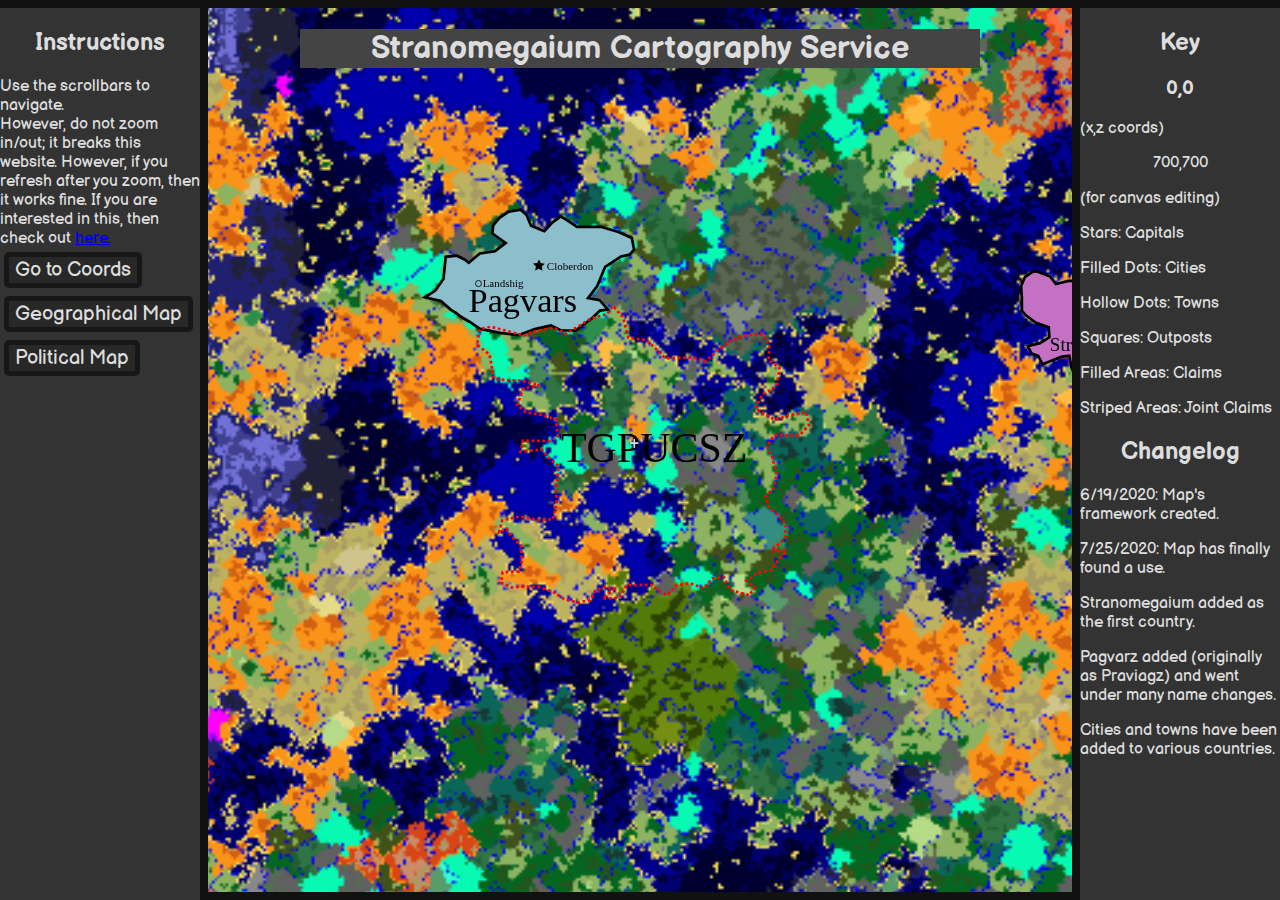
<file: index.html>
<html>
<head>
	<title>
		SGS
	</title>
	<link rel="stylesheet" type="text/css" href="index.css">
	</link>
</head>
<body>
	<div id="left">
		<h2>
			Instructions
		</h2>
		Use the scrollbars to navigate.<br>
		However, do not zoom in/out; it breaks this website. However, if you refresh after you zoom, then it works fine.
		If you are interested in this, then check out <a href="https://discord.gg/crTTVjs">here.</a>
		<button onclick="coords()">Go to Coords</button>
		<button onclick="geo()">Geographical Map</button>
		<button onclick="pol()">Political Map</button>
	</div>
	<div id="right">
		<h2>
			Key
		</h2>
		<h3 id ="coords">0,0</h3>
		<p>(x,z coords)</p>
		<p id ="coords2">0,0</p>
		<p>(for canvas editing)</p>
		<p>Stars: Capitals</p>
		<p>Filled Dots: Cities</p>
		<p>Hollow Dots: Towns</p>
		<p>Squares: Outposts</p>
		<p>Filled Areas: Claims</p>
		<p>Striped Areas: Joint Claims</p>
		<h2>
			Changelog
		</h2>
		<p>6/19/2020: Map's framework created.</p>
		<p>7/25/2020: Map has finally found a use.</p>
		<p>Stranomegaium added as the first country.</p>
		<p>Pagvarz added (originally as Praviagz) and went under many name changes.</p>
		<p>Cities and towns have been added to various countries.</p>
	</div>
	<h1 id="mainheader">
		Stranomegaium Cartography Service
	</h1>
	<div id="map" style="overflow: scroll;">
		<img id="mapbg" src="mapv1.svg"></img>
		<img id="mapbg2" src="blankmapthing.png"></img>
		<span style="position: fixed; left: calc(50% - 11px); top: calc(50% - 16px); z-index: 7;">+</span>
	</div>
	<script src="index.js">
	</script>
</body>
</html>
</file>
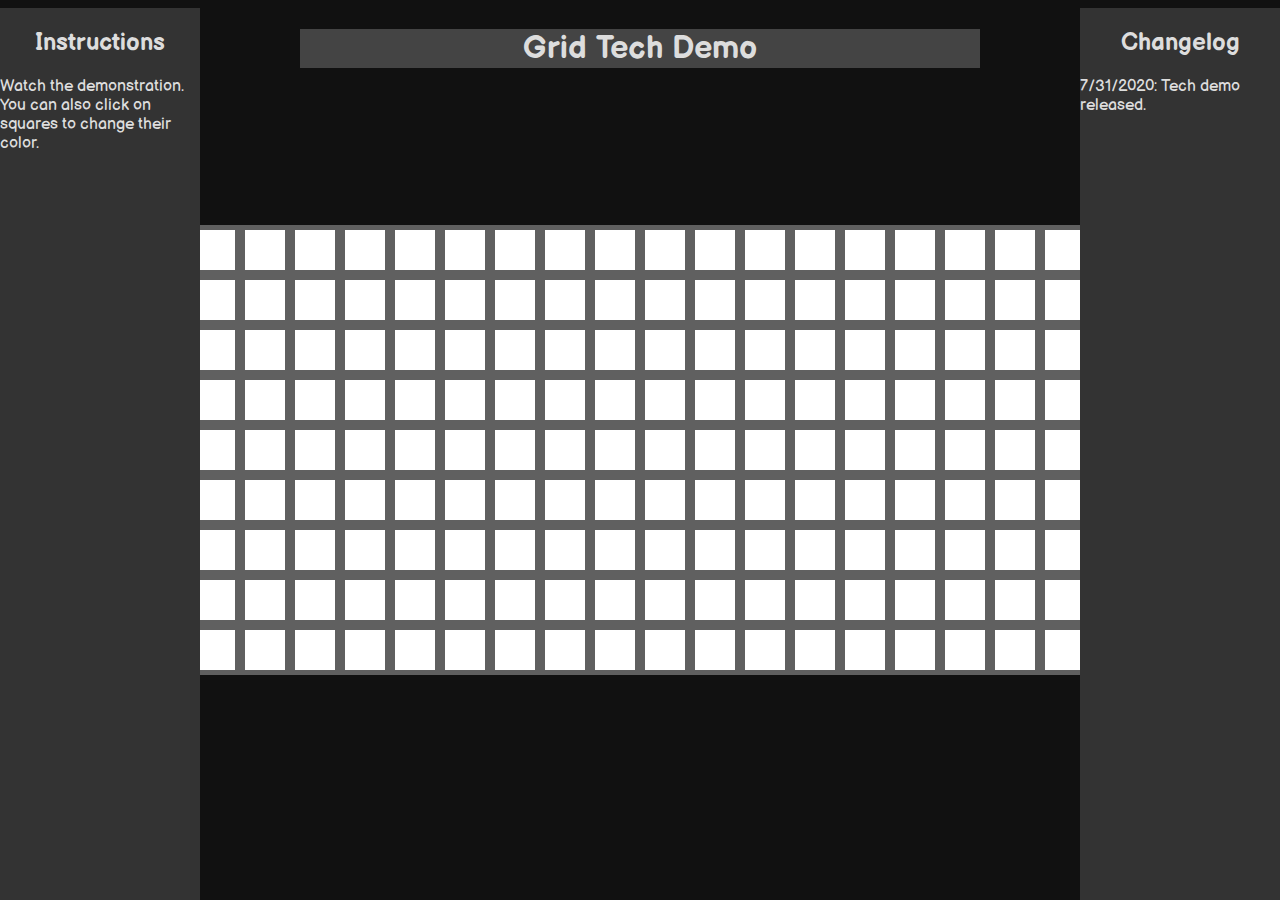
<file: grid/index.html>
<html>
<head>
	<title>
		Tech Demo
	</title>
	<link rel="stylesheet" type="text/css" href="index.css">
	</link>
</head>
<body>
	<div id="left">
		<h2>
			Instructions
		</h2>
		Watch the demonstration. You can also click on squares to change their color.
	</div>
	<div id="right">
		<h2>
			Changelog
		</h2>
		7/31/2020: Tech demo released.
	</div>
	<h1 id="mainheader">
		Grid Tech Demo
	</h1>
	<div id="map">
		<div id="map2">
			<div id="blocks">
			</div>
		</div>
	</div>
	<script src="index.js">
	</script>
</body>
</html>
</file>
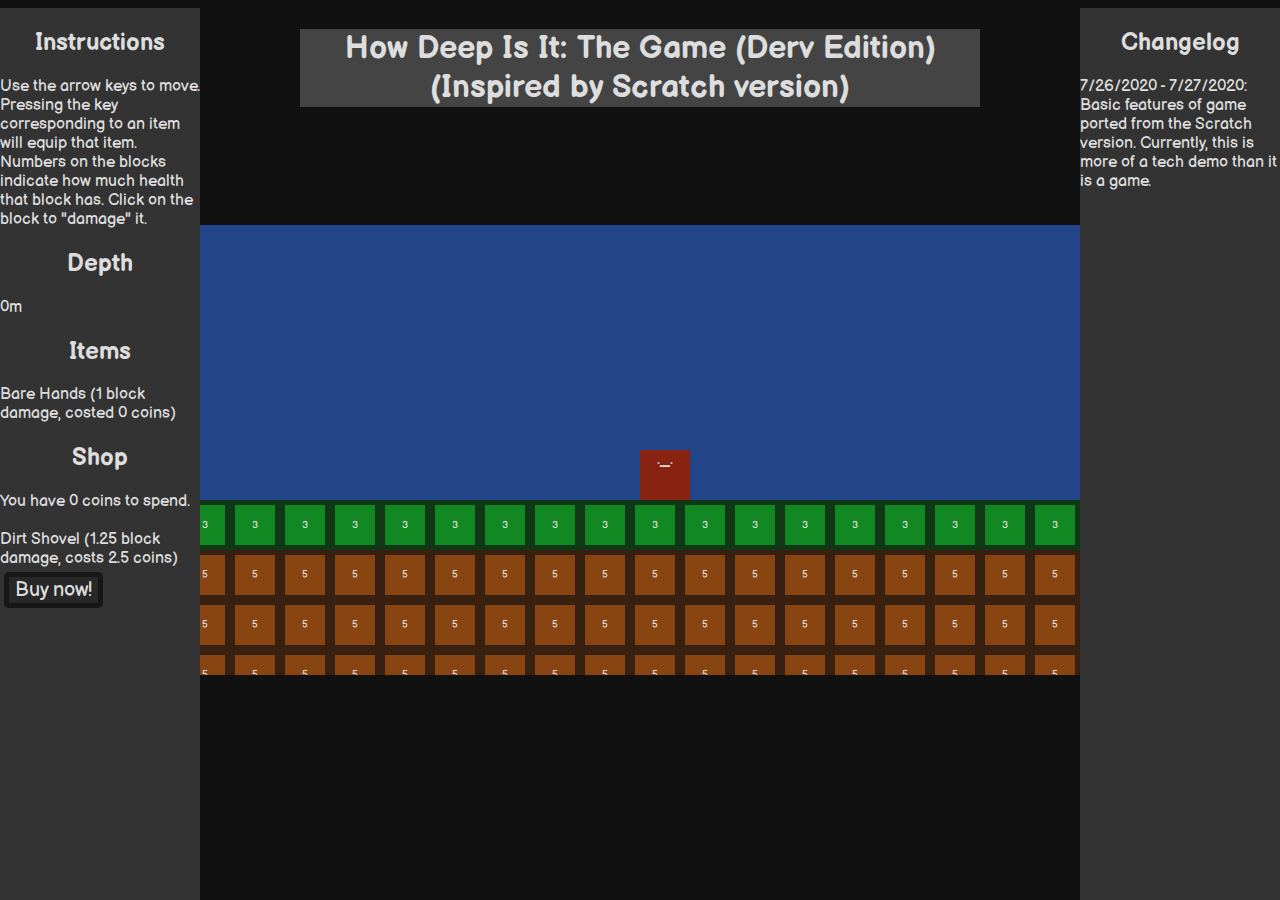
<file: HDIIGameHTMLEdition/index.html>
<html>
<head>
	<title>
		SGS
	</title>
	<link rel="stylesheet" type="text/css" href="index.css">
	</link>
</head>
<body>
	<div id="left">
		<h2>
			Instructions
		</h2>
		Use the arrow keys to move.<br>
		Pressing the key corresponding to an item will equip that item.
		Numbers on the blocks indicate how much health that block has. Click on the block to "damage" it.
		<h2>
			Depth
		</h2>
		<span id="depth">0 m</span>
		<h2>
			Items
		</h2>
		<span id="pick">Bare Hands (1 block damage, costed 0 coins)</span><br>
		<h2>
			Shop
		</h2>
		<span id="coins">You have 0 coins to spend.</span><br><br>
		<span id="pickupgrades">Dirt Shovel (1.25 block damage, costs 2.5 coins)</span><br>
		<button onclick="upgrade('pick')">Buy now!</span>
	</div>
	<div id="right">
		<h2>
			Changelog
		</h2>
		<p>7/26/2020 - 7/27/2020: Basic features of game ported from the Scratch version. Currently, this is more of a tech demo than it is a game.</p>
	</div>
	<h1 id="mainheader">
		How Deep Is It: The Game (Derv Edition) (Inspired by Scratch version)
	</h1>
	<div id="map">
		<div id="map2">
			<div id="blocks">
			</div>
		</div>
		<div id="coords">
			._.
		</div>
	</div>
	<script src="index.js">
	</script>
</body>
</html>
</file>
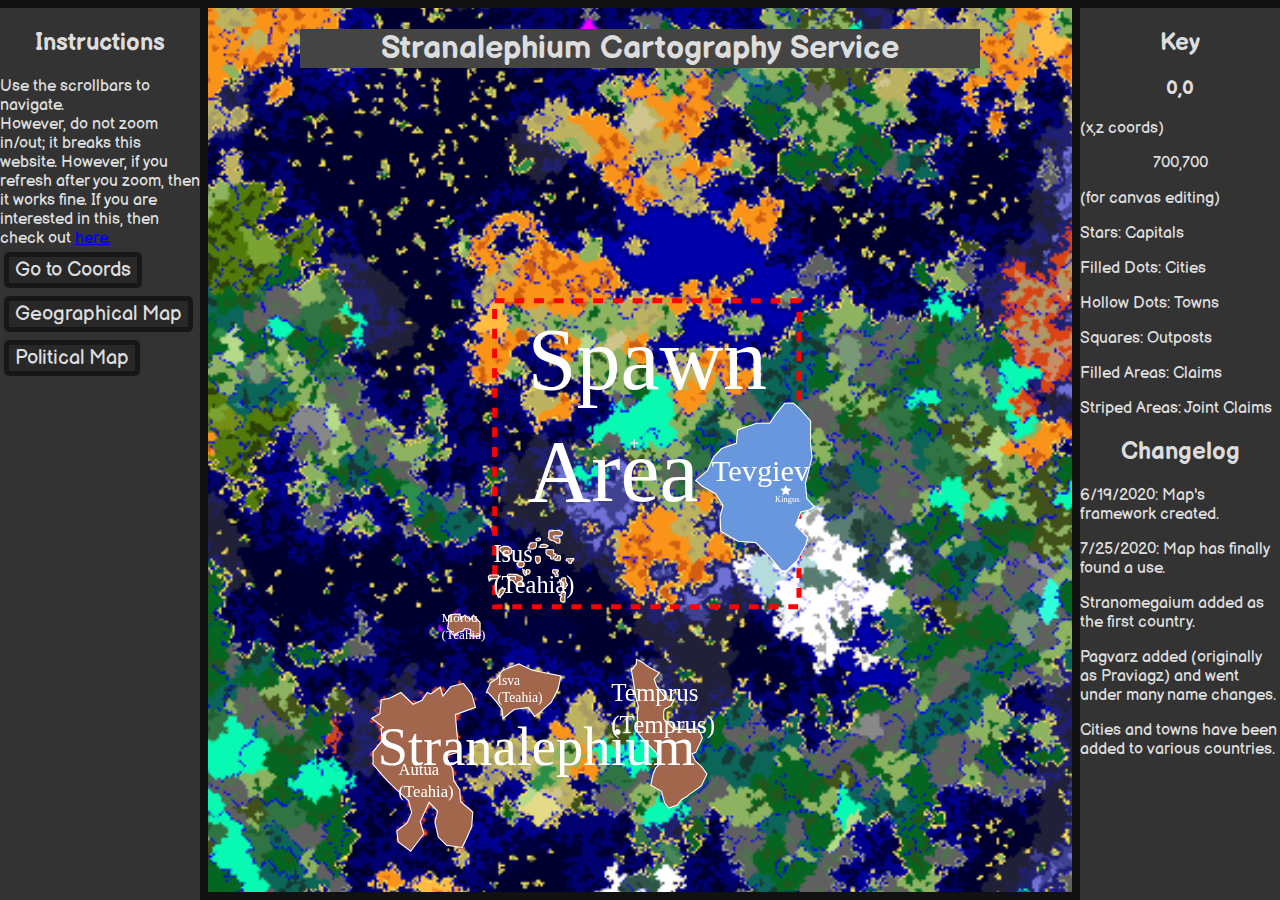
<file: map/index.html>
<html>
<head>
	<title>
		Map
	</title>
	<link rel="stylesheet" type="text/css" href="index.css">
	</link>
</head>
<body>
	<div id="left">
		<h2>
			Instructions
		</h2>
		Use the scrollbars to navigate.<br>
		However, do not zoom in/out; it breaks this website. However, if you refresh after you zoom, then it works fine.
		If you are interested in this, then check out <a href="https://discord.gg/crTTVjs">here.</a>
		<button onclick="coords()">Go to Coords</button>
		<button onclick="geo()">Geographical Map</button>
		<button onclick="pol()">Political Map</button>
	</div>
	<div id="right">
		<h2>
			Key
		</h2>
		<h3 id ="coords">0,0</h3>
		<p>(x,z coords)</p>
		<p id ="coords2">0,0</p>
		<p>(for canvas editing)</p>
		<p>Stars: Capitals</p>
		<p>Filled Dots: Cities</p>
		<p>Hollow Dots: Towns</p>
		<p>Squares: Outposts</p>
		<p>Filled Areas: Claims</p>
		<p>Striped Areas: Joint Claims</p>
		<h2>
			Changelog
		</h2>
		<p>6/19/2020: Map's framework created.</p>
		<p>7/25/2020: Map has finally found a use.</p>
		<p>Stranomegaium added as the first country.</p>
		<p>Pagvarz added (originally as Praviagz) and went under many name changes.</p>
		<p>Cities and towns have been added to various countries.</p>
	</div>
	<h1 id="mainheader">
		Stranalephium Cartography Service
	</h1>
	<div id="map" style="overflow: scroll;">
		<img id="mapbg" src="mapv1.svg"></img>
		<img id="mapbg2" src="blankmapthing.png"></img>
		<span style="position: fixed; left: calc(50% - 11px); top: calc(50% - 16px); z-index: 7;">+</span>
	</div>
	<script src="index.js">
	</script>
</body>
</html>
</file>
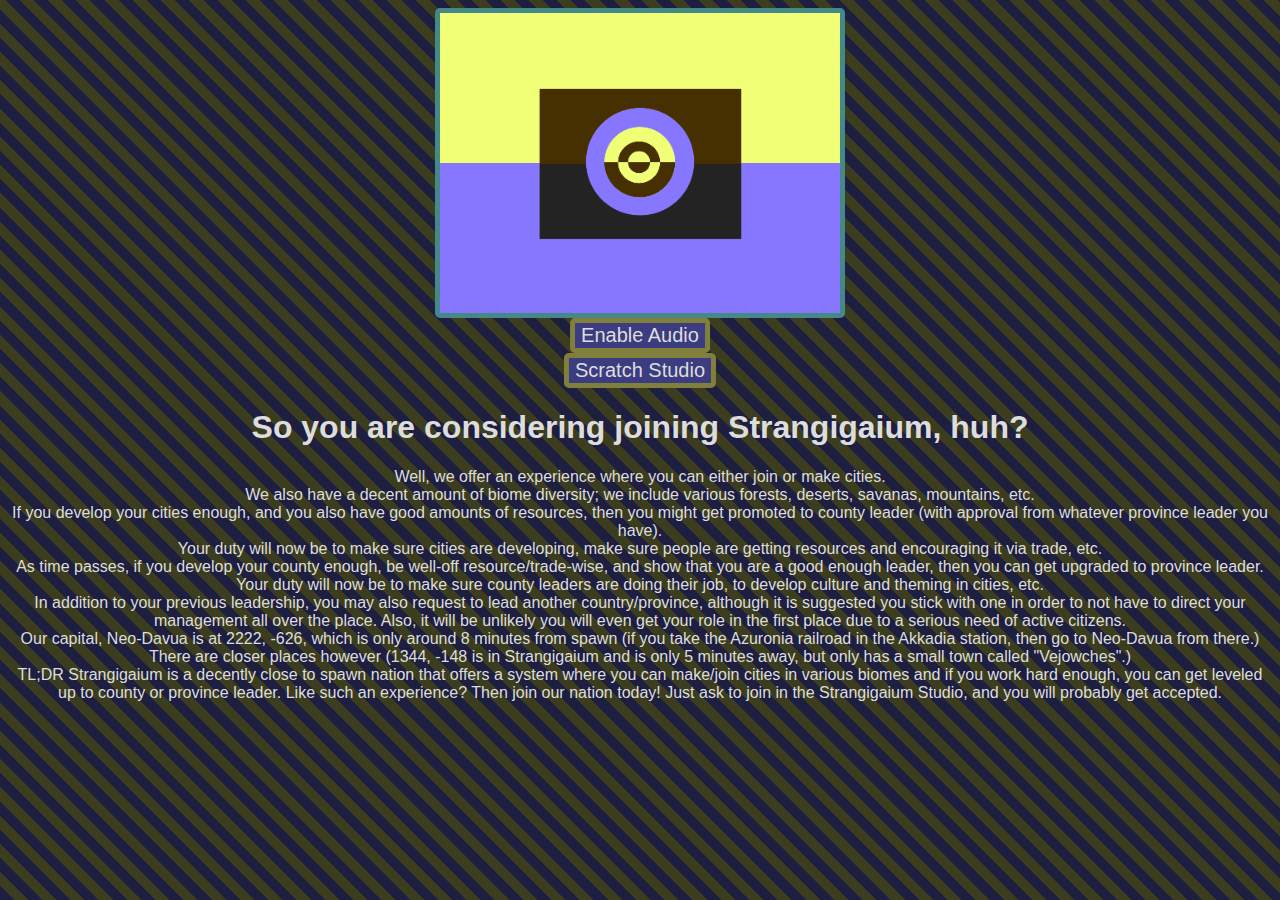
<file: whyJoinSG/index.html>
<head>
	<title>
		Revsca
	</title>
	<link rel="stylesheet" type="text/css" href="index.css">
	</link>
</head>
<body>
	<audio id="audio">
		<source src="https://vgmdownloads.com/soundtracks/teenage-mutant-ninja-turtles-iv-turtles-in-time/hxqwnkeotz/04%20Big%20Apple%2C%203%20A.M..mp3" type="audio/mp3">
	</audio>
	<img src="NEWFLAG2.png" width="400px" height="300px" class="center img2"><br>
	<button onclick="audio.play()" class="center">
		Enable Audio
	</button><br>
	<button onclick='window.location.href = "https://scratch.mit.edu/studios/27352304/"'  onmouseenter='select("studio")' class="center">
		Scratch Studio
	</button>
	<h1 id="what">
		So you are considering joining Strangigaium, huh?
	</h1>
	<div class="center">
		Well, we offer an experience where you can either join or make cities. <br>
		We also have a decent amount of biome diversity; we include various forests, deserts, savanas, mountains, etc.<br>
		If you develop your cities enough, and you also have good amounts of resources, then you might get promoted to county leader (with approval from whatever province leader you have). <br>
		Your duty will now be to make sure cities are developing, make sure people are getting resources and encouraging it via trade, etc.<br>
		As time passes, if you develop your county enough, be well-off resource/trade-wise, and show that you are a good enough leader, then you can get upgraded to province leader. Your duty will now be to make sure county leaders are doing their job, to develop culture and theming in cities, etc.<br>
		In addition to your previous leadership, you may also request to lead another country/province, although it is suggested you stick with one in order to not have to direct your management all over the place. Also, it will be unlikely you will even get your role in the first place due to a serious need of active citizens.<br>
		Our capital, Neo-Davua is at 2222, -626, which is only around 8 minutes from spawn (if you take the Azuronia railroad in the Akkadia station, then go to Neo-Davua from there.) There are closer places however (1344, -148 is in Strangigaium and is only 5 minutes away, but only has a small town called "Vejowches".)<br>
		TL;DR Strangigaium is a decently close to spawn nation that offers a system where you can make/join cities in various biomes and if you work hard enough, you can get leveled up to county or province leader. Like such an experience? Then join our nation today! Just ask to join in the Strangigaium Studio, and you will probably get accepted.
	</div>
	<script src="index.js"></script>
</body>
</file>
<file: index.css>
@import url("https://fonts.googleapis.com/css2?family=Balsamiq+Sans&display=swap");
html {
	background-color: #111111;
	color: #DDDDDD;
	font-family: Balsamiq Sans, cursive;
}
#left {
	position: fixed;
	width: 200px;
	height: 100%;
	left: 0;
	background-color: #333333;
	z-index: 10;
}
#right {
	position: fixed;
	width: 200px;
	height: 100%;
	right: 0;
	background-color: #333333;
	overflow-y: auto;
}
h2, #coords, #coords2 {
	text-align: center;
}
#mapbg, #mapborders, #maptext, #mapbg2 {
	position: absolute; 
	width: 1400px;
	height: 1400px; 
}
#mapbg, #mapbg2 {
	z-index: -3;
	display: block;
}
#mapborders {
	z-index: -2;
}
#maptext {
	z-index: -1;
}
#map {
	position: relative;
	width: calc(100% - 400px);
	height: 100%;
	left: 200px;
}
#mainheader {
	position: fixed;
	width: calc(100% - 600px);
	background-color: #444444;
	left: 300px;
	text-align: center;
	z-index: 1;
}
button {
	font-family: Balsamiq Sans, cursive;
	font-size: 20px;
	margin: 4px;
	background-color: #222222AA;
	border: solid 5px #111111AA;
	border-radius: 5px;
	color: #DDDDDD;
}
</file>
<file: grid/index.css>
@import url("https://fonts.googleapis.com/css2?family=Balsamiq+Sans&display=swap");
html {
	background-color: #111111;
	color: #DDDDDD;
	font-family: Balsamiq Sans, cursive;
	overflow: hidden;
}
#left {
	position: fixed;
	width: 200px;
	height: 100%;
	left: 0;
	background-color: #333333;
	z-index: 10;
	overflow-y: auto;
}
#right {
	position: fixed;
	width: 200px;
	height: 100%;
	right: 0;
	background-color: #333333;
	z-index: 10;
	overflow-y: auto;
}
h2, #coords, #coords2 {
	text-align: center;
}
#map {
	position: relative;
	width: 100%;
	height: 100%;
}
#map2 {
	position: absolute;
	width: 1400px;
	height: 450px;
	background-color: #224488;
	z-index: 0;
	overflow: hidden;
}
#coords {
	background-color: #882211;
	position: fixed; 
	left: 50%;
	top: 50%; 
	z-index: 7;
	width: 50px;
	height: 50px;
	overflow: hidden;
}
#mainheader {
	position: fixed;
	width: calc(100% - 600px);
	background-color: #444444;
	left: 300px;
	text-align: center;
	z-index: 1;
}
#blocks {
	position: absolute;
	background-color: #224488;
	z-index: 0;
}
button {
	font-family: Balsamiq Sans, cursive;
	font-size: 20px;
	margin: 4px;
	background-color: #222222AA;
	border: solid 5px #111111AA;
	border-radius: 5px;
	color: #DDDDDD;
}
.block {
	position: absolute; 
	z-index: 6;
	width: 50px;
	height: 50px;
	margin: 0px;
	border-radius: 0;
	font-size: 10px;
	background-color: #FFF;
}
.dirt {
	background-color: #884411;
}
.grass {
	background-color: #118822;
}
.stone {
	background-color: #444444;
}
</file>
<file: HDIIGameHTMLEdition/index.css>
@import url("https://fonts.googleapis.com/css2?family=Balsamiq+Sans&display=swap");
html {
	background-color: #111111;
	color: #DDDDDD;
	font-family: Balsamiq Sans, cursive;
	overflow: hidden;
}
#left {
	position: fixed;
	width: 200px;
	height: 100%;
	left: 0;
	background-color: #333333;
	z-index: 10;
	overflow-y: auto;
}
#right {
	position: fixed;
	width: 200px;
	height: 100%;
	right: 0;
	background-color: #333333;
	z-index: 10;
	overflow-y: auto;
}
h2, #coords, #coords2 {
	text-align: center;
}
#map {
	position: relative;
	width: 100%;
	height: 100%;
}
#map2 {
	position: absolute;
	width: 1400px;
	height: 450px;
	background-color: #224488;
	z-index: 0;
	overflow: hidden;
}
#coords {
	background-color: #882211;
	position: fixed; 
	left: 50%;
	top: 50%; 
	z-index: 7;
	width: 50px;
	height: 50px;
	overflow: hidden;
}
#mainheader {
	position: fixed;
	width: calc(100% - 600px);
	background-color: #444444;
	left: 300px;
	text-align: center;
	z-index: 1;
}
#blocks {
	position: absolute;
	background-color: #224488;
	z-index: 0;
}
button {
	font-family: Balsamiq Sans, cursive;
	font-size: 20px;
	margin: 4px;
	background-color: #222222AA;
	border: solid 5px #111111AA;
	border-radius: 5px;
	color: #DDDDDD;
}
.block {
	position: absolute; 
	z-index: 6;
	width: 50px;
	height: 50px;
	margin: 0px;
	border-radius: 0;
	font-size: 10px;
}
.dirt {
	background-color: #884411;
}
.grass {
	background-color: #118822;
}
.stone {
	background-color: #444444;
}
</file>
<file: map/index.css>
@import url("https://fonts.googleapis.com/css2?family=Balsamiq+Sans&display=swap");
html {
	background-color: #111111;
	color: #DDDDDD;
	font-family: Balsamiq Sans, cursive;
}
#left {
	position: fixed;
	width: 200px;
	height: 100%;
	left: 0;
	background-color: #333333;
	z-index: 10;
}
#right {
	position: fixed;
	width: 200px;
	height: 100%;
	right: 0;
	background-color: #333333;
	overflow-y: auto;
}
h2, #coords, #coords2 {
	text-align: center;
}
#mapbg, #mapborders, #maptext, #mapbg2 {
	position: absolute; 
	width: 1400px;
	height: 1400px; 
}
#mapbg, #mapbg2 {
	z-index: -3;
	display: block;
}
#mapborders {
	z-index: -2;
}
#maptext {
	z-index: -1;
}
#map {
	position: relative;
	width: calc(100% - 400px);
	height: 100%;
	left: 200px;
}
#mainheader {
	position: fixed;
	width: calc(100% - 600px);
	background-color: #444444;
	left: 300px;
	text-align: center;
	z-index: 1;
}
button {
	font-family: Balsamiq Sans, cursive;
	font-size: 20px;
	margin: 4px;
	background-color: #222222AA;
	border: solid 5px #111111AA;
	border-radius: 5px;
	color: #DDDDDD;
}
</file>
<file: whyJoinSG/index.css>
html {
	background: repeating-linear-gradient(45deg,rgb(30,30,64),rgb(30,30,64) 10px,rgb(60,60,30) 10px,rgb(60,60,30) 20px);
	font-family: sans-serif;
	color: #DDDDDD;
}
button {
	font-family: sans-serif;
	font-size: 20px;
	background-color: rgb(60,60,128);
	border: solid 5px rgb(128,128,60);
	border-radius: 5px;
	color: #DDDDDD;
}
.center {
	position: relative; 
	left: 50%; 
	transform: translate(-50%, 0);
	text-align: center;
}
.right {
	position: absolute; 
	right: 0;
	border: solid 5px #448888FF;
	border-radius: 5px;
}
.img2 {
	background: repeating-linear-gradient(45deg,#404d9c,#404d9c 10px,#263278 10px,#363278 20px);
	border: solid 5px #448888FF;
	border-radius: 5px;
}
.leftinfo {
	position: fixed;
	width: 200px;
	height: 100%;
	left: 0;
	background-color: #663333;
	z-index: 10;
	overflow-y: auto;
}
h2, h1 {
	text-align: center;
}
</file>
